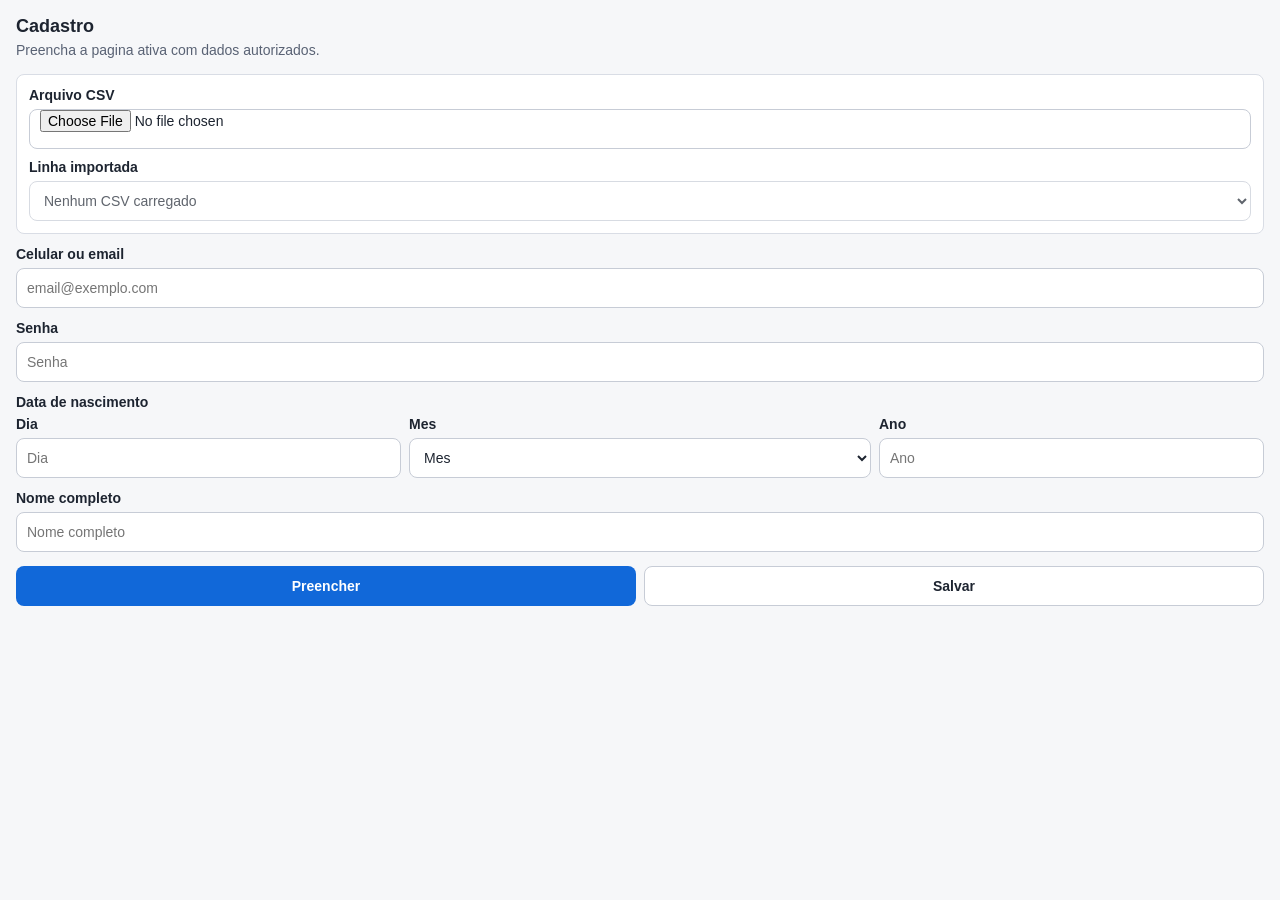
<file: ig-filler-extension/popup.html>
<!doctype html>
<html lang="pt-BR">
  <head>
    <meta charset="utf-8" />
    <meta name="viewport" content="width=device-width, initial-scale=1" />
    <title>Preencher cadastro</title>
    <link rel="stylesheet" href="popup.css" />
  </head>
  <body>
    <main class="panel">
      <header>
        <h1>Cadastro</h1>
        <p>Preencha a pagina ativa com dados autorizados.</p>
      </header>

      <form id="profileForm" autocomplete="off">
        <section class="csv-box" aria-label="Importar CSV">
          <label>
            Arquivo CSV
            <input id="csvFile" type="file" accept=".csv,text/csv" />
          </label>
          <label>
            Linha importada
            <select id="csvRow" disabled>
              <option value="">Nenhum CSV carregado</option>
            </select>
          </label>
        </section>

        <label>
          Celular ou email
          <input id="contact" name="contact" type="text" placeholder="email@exemplo.com" />
        </label>

        <label>
          Senha
          <input id="password" name="password" type="text" placeholder="Senha" />
        </label>

        <fieldset>
          <legend>Data de nascimento</legend>
          <div class="date-grid">
            <label>
              Dia
              <input id="day" name="day" type="number" min="1" max="31" placeholder="Dia" />
            </label>
            <label>
              Mes
              <select id="month" name="month">
                <option value="">Mes</option>
                <option value="1">Janeiro</option>
                <option value="2">Fevereiro</option>
                <option value="3">Marco</option>
                <option value="4">Abril</option>
                <option value="5">Maio</option>
                <option value="6">Junho</option>
                <option value="7">Julho</option>
                <option value="8">Agosto</option>
                <option value="9">Setembro</option>
                <option value="10">Outubro</option>
                <option value="11">Novembro</option>
                <option value="12">Dezembro</option>
              </select>
            </label>
            <label>
              Ano
              <input id="year" name="year" type="number" min="1900" max="2026" placeholder="Ano" />
            </label>
          </div>
        </fieldset>

        <label>
          Nome completo
          <input id="fullName" name="fullName" type="text" placeholder="Nome completo" />
        </label>

        <div class="actions">
          <button id="fillButton" type="submit">Preencher</button>
          <button id="saveButton" type="button" class="secondary">Salvar</button>
        </div>
      </form>

      <p id="status" role="status" aria-live="polite"></p>
    </main>

    <script src="popup.js"></script>
  </body>
</html>
</file>
<file: ig-filler-extension/popup.css>
:root {
  color-scheme: light dark;
  font-family: Arial, Helvetica, sans-serif;
  font-size: 14px;
}

body {
  margin: 0;
  min-width: 360px;
  background: #f6f7f9;
  color: #1d2430;
}

.panel {
  padding: 16px;
}

header {
  margin-bottom: 14px;
}

h1 {
  margin: 0 0 4px;
  font-size: 18px;
}

p {
  margin: 0;
  color: #596274;
  line-height: 1.35;
}

form {
  display: grid;
  gap: 12px;
}

label,
fieldset {
  display: grid;
  gap: 6px;
  margin: 0;
  padding: 0;
  border: 0;
  font-weight: 700;
}

.csv-box {
  display: grid;
  gap: 10px;
  padding: 12px;
  border: 1px solid #d9dde5;
  border-radius: 8px;
  background: #ffffff;
}

legend {
  padding: 0;
  margin-bottom: 6px;
  font-weight: 700;
}

input,
select,
button {
  width: 100%;
  box-sizing: border-box;
  border-radius: 8px;
  font: inherit;
}

input,
select {
  min-height: 40px;
  border: 1px solid #c7ccd6;
  background: #ffffff;
  color: #1d2430;
  padding: 0 10px;
  font-weight: 400;
}

.date-grid {
  display: grid;
  grid-template-columns: 1fr 1.2fr 1fr;
  gap: 8px;
}

.actions {
  display: grid;
  grid-template-columns: 1fr 1fr;
  gap: 8px;
  margin-top: 2px;
}

button {
  min-height: 40px;
  border: 0;
  background: #1168d9;
  color: white;
  cursor: pointer;
  font-weight: 700;
}

button.secondary {
  border: 1px solid #c7ccd6;
  background: #ffffff;
  color: #1d2430;
}

button:hover {
  filter: brightness(0.96);
}

#status {
  min-height: 18px;
  margin-top: 12px;
  font-size: 13px;
}

@media (prefers-color-scheme: dark) {
  body {
    background: #1f2025;
    color: #f0f2f6;
  }

  p {
    color: #aeb5c2;
  }

  input,
  select,
  button.secondary {
    border-color: #4b5260;
    background: #25272d;
    color: #f0f2f6;
  }

  .csv-box {
    border-color: #3f4652;
    background: #24262c;
  }
}
</file>
